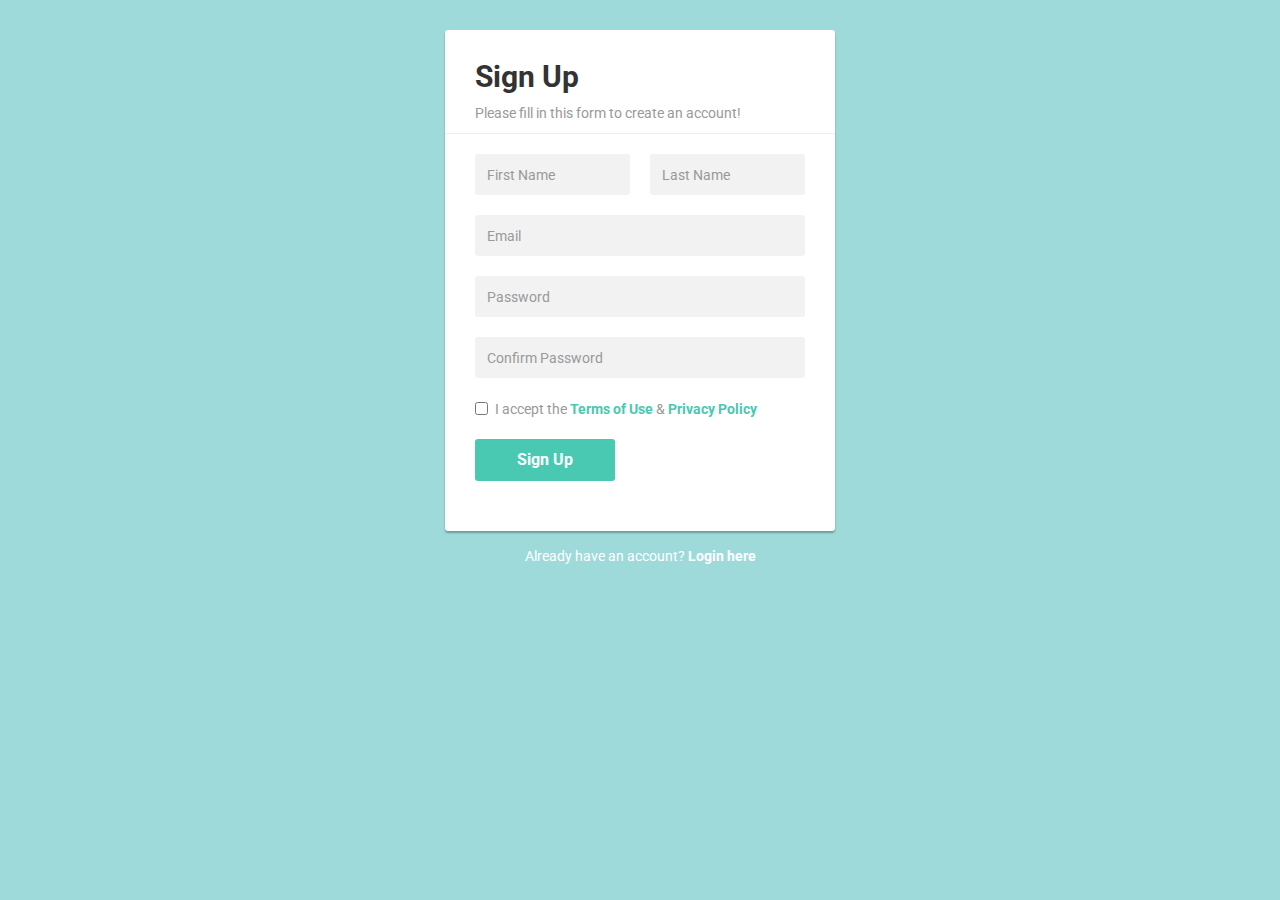
<file: signup.html>
<!DOCTYPE html>
<html lang="en">
<head>
<meta charset="utf-8">
<meta http-equiv="X-UA-Compatible" content="IE=edge">
<meta name="viewport" content="width=device-width, initial-scale=1">
<link href="https://fonts.googleapis.com/css?family=Roboto:400,700" rel="stylesheet">
<title>Bootstrap Simple Login Form with Blue Background</title>
<link rel="stylesheet" href="https://maxcdn.bootstrapcdn.com/bootstrap/3.3.7/css/bootstrap.min.css">
<script src="https://ajax.googleapis.com/ajax/libs/jquery/1.12.4/jquery.min.js"></script>
<script src="https://maxcdn.bootstrapcdn.com/bootstrap/3.3.7/js/bootstrap.min.js"></script> 
<style>
	body {
		color: #fff;
		background: #9fdadb;
		font-family: 'Roboto', sans-serif;
	}
    .form-control{
		height: 41px;
		background: #f2f2f2;
		box-shadow: none !important;
		border: none;
	}
	.form-control:focus{
		background: #e2e2e2;
	}
    .form-control, .btn{        
        border-radius: 3px;
    }
	.signup-form{
		width: 390px;
		margin: 30px auto;
	}
	.signup-form form{
		color: #999;
		border-radius: 3px;
    	margin-bottom: 15px;
        background: #fff;
        box-shadow: 0px 2px 2px rgba(0, 0, 0, 0.3);
        padding: 30px;
    }
	.signup-form h2 {
		color: #333;
		font-weight: bold;
        margin-top: 0;
    }
    .signup-form hr {
        margin: 0 -30px 20px;
    }    
	.signup-form .form-group{
		margin-bottom: 20px;
	}
	.signup-form input[type="checkbox"]{
		margin-top: 3px;
	}
	.signup-form .row div:first-child{
		padding-right: 10px;
	}
	.signup-form .row div:last-child{
		padding-left: 10px;
	}
    .signup-form .btn{        
        font-size: 16px;
        font-weight: bold;
		background: #49c9b1;
		border: none;
		min-width: 140px;
    }
	.signup-form .btn:hover, .signup-form .btn:focus{
		background: #9fdadb !important;
        outline: none;
	}
    .signup-form a{
		color: #fff;
		text-decoration: none;
        font-weight: bold;
	}
	.signup-form a:hover{
		text-decoration: none;
	}
	.signup-form form a{
		color: #49c9b1;
		text-decoration: none;
	}	
	.signup-form form a:hover{
		text-decoration: underline;
        color: #49c9b1;
	}
    .signup-form .hint-text {
		padding-bottom: 15px;
		text-align: center;
    }
</style>
</head>
<body>
<div class="signup-form">
    <form action="/examples/actions/confirmation.php" method="post">
		<h2>Sign Up</h2>
		<p>Please fill in this form to create an account!</p>
		<hr>
        <div class="form-group">
			<div class="row">
				<div class="col-xs-6"><input type="text" class="form-control" name="first_name" placeholder="First Name" required="required"></div>
				<div class="col-xs-6"><input type="text" class="form-control" name="last_name" placeholder="Last Name" required="required"></div>
			</div>        	
        </div>
        <div class="form-group">
        	<input type="email" class="form-control" name="email" placeholder="Email" required="required">
        </div>
		<div class="form-group">
            <input type="password" class="form-control" name="password" placeholder="Password" required="required">
        </div>
		<div class="form-group">
            <input type="password" class="form-control" name="confirm_password" placeholder="Confirm Password" required="required">
        </div>        
        <div class="form-group">
			<label class="checkbox-inline"><input type="checkbox" required="required"> I accept the <a href="#">Terms of Use</a> &amp; <a href="#">Privacy Policy</a></label>
		</div>
		<div class="form-group">
            <button onclick="document.location='create.html'" type="submit" class="btn btn-primary btn-lg">Sign Up</button>
        </div>
    </form>
	<div class="hint-text">Already have an account? <a href="#">Login here</a></div>
</div>
</body>
</html>
</file>
